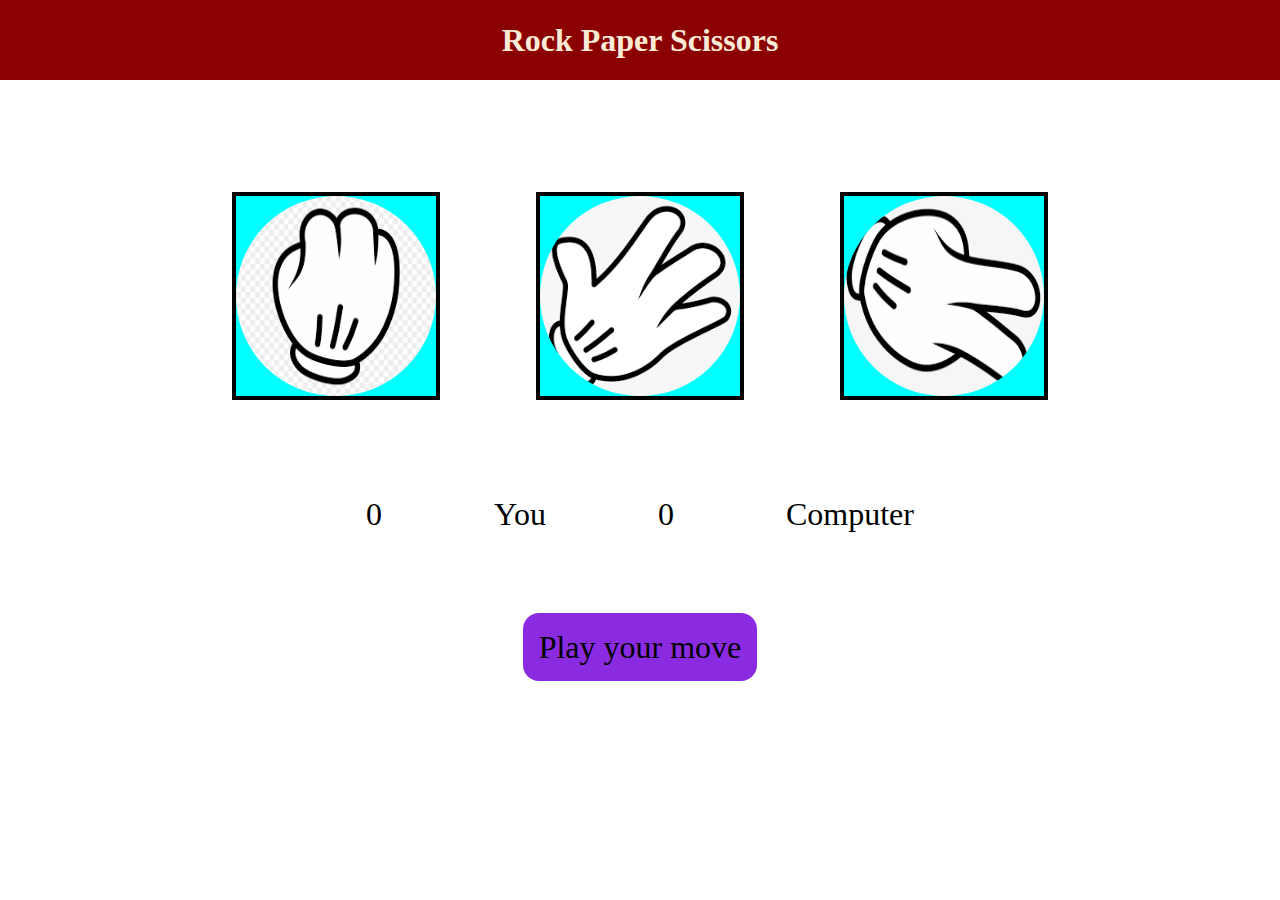
<file: Game/index.html>
<!DOCTYPE html>
<html lang="en">
<head>
    <meta charset="UTF-8">
    <meta name="viewport" content="width=device-width, initial-scale=1.0">
    <title>Game</title>
    <link rel="stylesheet" href="design.css">
</head>
<body>
    <h1>Rock Paper Scissors</h1>
    <div class="choice">
        <div class="choices" id="rock">
            <img src="rock.png">
        </div>
        <div class="choices" id="paper">
            <img src="paper.png">
        </div>
        <div class="choices" id="scissor">
            <img src="scissor.png">
        </div>
    </div>

    <div class="score-board">
        <div id="you">0</div>
        <p id="one">You</p>
        <div id="comp">0</div>
        <p id="two">Computer</p>
    </div>
    <div class="message">
        <p id="container">Play your move</p>
    </div>
    <script src="app.js"></script>
</body>
</html>
</file>
<file: Game/design.css>
*{
    margin:0px;
    padding:0px;
    text-align: center;
}

h1{
    background-color: darkred;
    color:antiquewhite;
    height:5rem;
    line-height: 5rem;
}

.choices{
    height:200px;
    width:200px;
    border:4px solid black;
    background-color: aqua;
}

img{
    height:200px;
    width: 200px;
    border-radius: 50%;

}

.choice{
    display: flex;
    justify-content: center;
    align-items: center;
    gap:6rem;
    margin-top: 7rem;;
}

.choices:hover{
    cursor: pointer;
    background-color: crimson;
    opacity:0.7;
}

.score-board{
    display:flex;
    justify-content: center;
    align-items: center;
    gap:7rem;
    font-size: 2rem;
    margin:6rem;
    
}

.you,.comp{
    font-size: 4rem;
    font-weight: 400;
}

#container{
    background-color: blueviolet ;
    color:black;
    font-size: 2rem;
    display: inline;
    padding:1rem;
    border-radius: 1rem;
}
</file>
